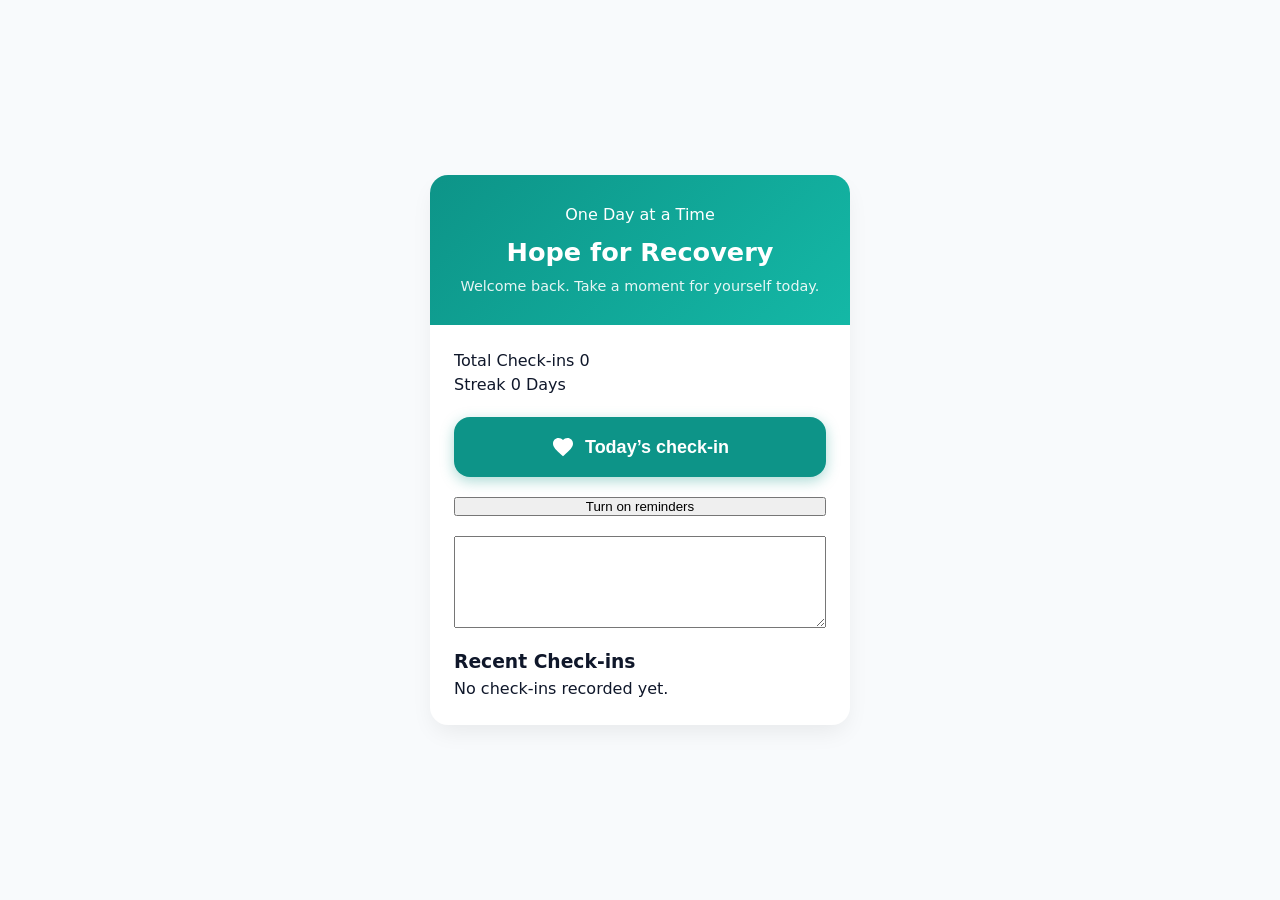
<file: index.html>
<!DOCTYPE html>
<html lang="en">
<head>
    <meta charset="UTF-8">
    <meta name="viewport" content="width=device-width, initial-scale=1">
    <!-- Icons -->
    <link rel="icon" type="image/png" sizes="192x192" href="icons/icon-192.png">
    <link rel="icon" type="image/png" sizes="512x512" href="icons/icon-512.png">
    <link rel="apple-touch-icon" href="icons/icon-192.png">

    <!-- PWA Manifest -->
    <link rel="manifest" href="manifest.json">
    <meta name="theme-color" content="#ffffff">
    <title>Hope 4 Recovery</title>
    <link rel="stylesheet" href="style.css">
</head>
<body>

    <main class="app-card">
        <header class="app-header">
            <span class="badge font-bold">One Day at a Time</span>
            <h1>Hope for Recovery</h1>
            <p>Welcome back. Take a moment for yourself today.</p>
        </header>

        <section class="app-body">
            <!-- Daily Stats -->
            <div class="stats-row">
                <div class="stat-box">
                    <span class="stat-label">Total Check-ins</span>
                    <span id="stat-total" class="stat-value">0</span>
                </div>
                <div class="stat-box">
                    <span class="stat-label">Streak</span>
                    <span id="stat-streak" class="stat-value">0 Days</span>
                </div>
            </div>

            <!-- Confirmation Badge -->
            <div id="checkin-status-badge" class="status-badge hidden">
                <strong id="status-title">Check-in Completed!</strong>
                <p id="status-message">Great job showing up for yourself today.</p>
                <small id="status-time"></small>
            </div>

            <!-- Main Interactive Check-in Button -->
            <button id="btn-checkin" class="btn-primary" onclick="handleCheckIn()">
                <svg width="24" height="24" viewBox="0 0 24 24" fill="currentColor">
                    <path d="M12 21.35l-1.45-1.32C5.4 15.36 2 12.28 2 8.5 2 5.42 4.42 3 7.5 3c1.74 0 3.41.81 4.5 2.09C13.09 3.81 14.76 3 16.5 3 19.58 3 22 5.42 22 8.5c0 3.78-3.4 6.86-8.55 11.54L12 21.35z"/>
                </svg>
                <span>Today’s check-in</span>
            </button>

            <!-- Reminders Toggle -->
            <button id="reminder-btn" class="btn-secondary" type="button">
                Turn on reminders
            </button>

            <textarea id="sub-out" rows="6" style="width:100%" readonly></textarea>

            <!-- Check-in History -->
            <div class="history-section">
                <h3>Recent Check-ins</h3>
                <div id="history-container">
                    <p id="empty-history" class="empty-msg">No check-ins recorded yet.</p>
                    <ul id="history-list"></ul>
                </div>
            </div>
        </section>
    </main>

    <script src="app.js"></script>
</body>
</html>
</file>
<file: style.css>
/* Calm & Accessible Mobile-First Styling */
:root {
    --primary: #0d9488;
    --primary-hover: #0f766e;
    --primary-light: #ccfbf1;
    --bg-main: #f8fafc;
    --card-bg: #ffffff;
    --text-dark: #0f172a;
    --text-muted: #64748b;
    --radius: 18px;
}

* {
    box-sizing: border-box;
    margin: 0;
    padding: 0;
}

body {
    font-family: system-ui, -apple-system, BlinkMacSystemFont, 'Segoe UI', Roboto, sans-serif;
    background-color: var(--bg-main);
    color: var(--text-dark);
    display: flex;
    justify-content: center;
    align-items: center;
    min-height: 100vh;
    padding: 16px;
    line-height: 1.5;
}

.app-card {
    background: var(--card-bg);
    width: 100%;
    max-width: 420px;
    border-radius: var(--radius);
    box-shadow: 0 10px 25px -5px rgba(0, 0, 0, 0.08);
    overflow: hidden;
}

.app-header {
    background: linear-gradient(135deg, var(--primary), #14b8a6);
    color: white;
    padding: 28px 20px;
    text-align: center;
}

.app-header h1 {
    font-size: 1.6rem;
    font-weight: 800;
    margin-top: 6px;
}

.app-header p {
    font-size: 0.9rem;
    opacity: 0.9;
    margin-top: 4px;
}

.app-body {
    padding: 24px;
    display: flex;
    flex-direction: column;
    gap: 20px;
}

/* Big Thumb-Friendly Tap Button */
.btn-primary {
    width: 100%;
    padding: 18px 24px;
    background-color: var(--primary);
    color: white;
    border: none;
    border-radius: 16px;
    font-size: 1.125rem;
    font-weight: 700;
    cursor: pointer;
    display: flex;
    align-items: center;
    justify-content: center;
    gap: 10px;
    box-shadow: 0 4px 14px rgba(13, 148, 136, 0.35);
    transition: transform 0.1s ease, background-color 0.2s ease;
    /* Touch optimization */
    touch-action: manipulation;
    -webkit-tap-highlight-color: transparent;
}

.btn-primary:active {
    transform: scale(0.97);
    background-color: var(--primary-hover);
}

.status-badge {
    background-color: var(--primary-light);
    color: #115e59;
    padding: 14px;
    border-radius: 12px;
    text-align: center;
}

.hidden {
    display: none;
}
</file>
